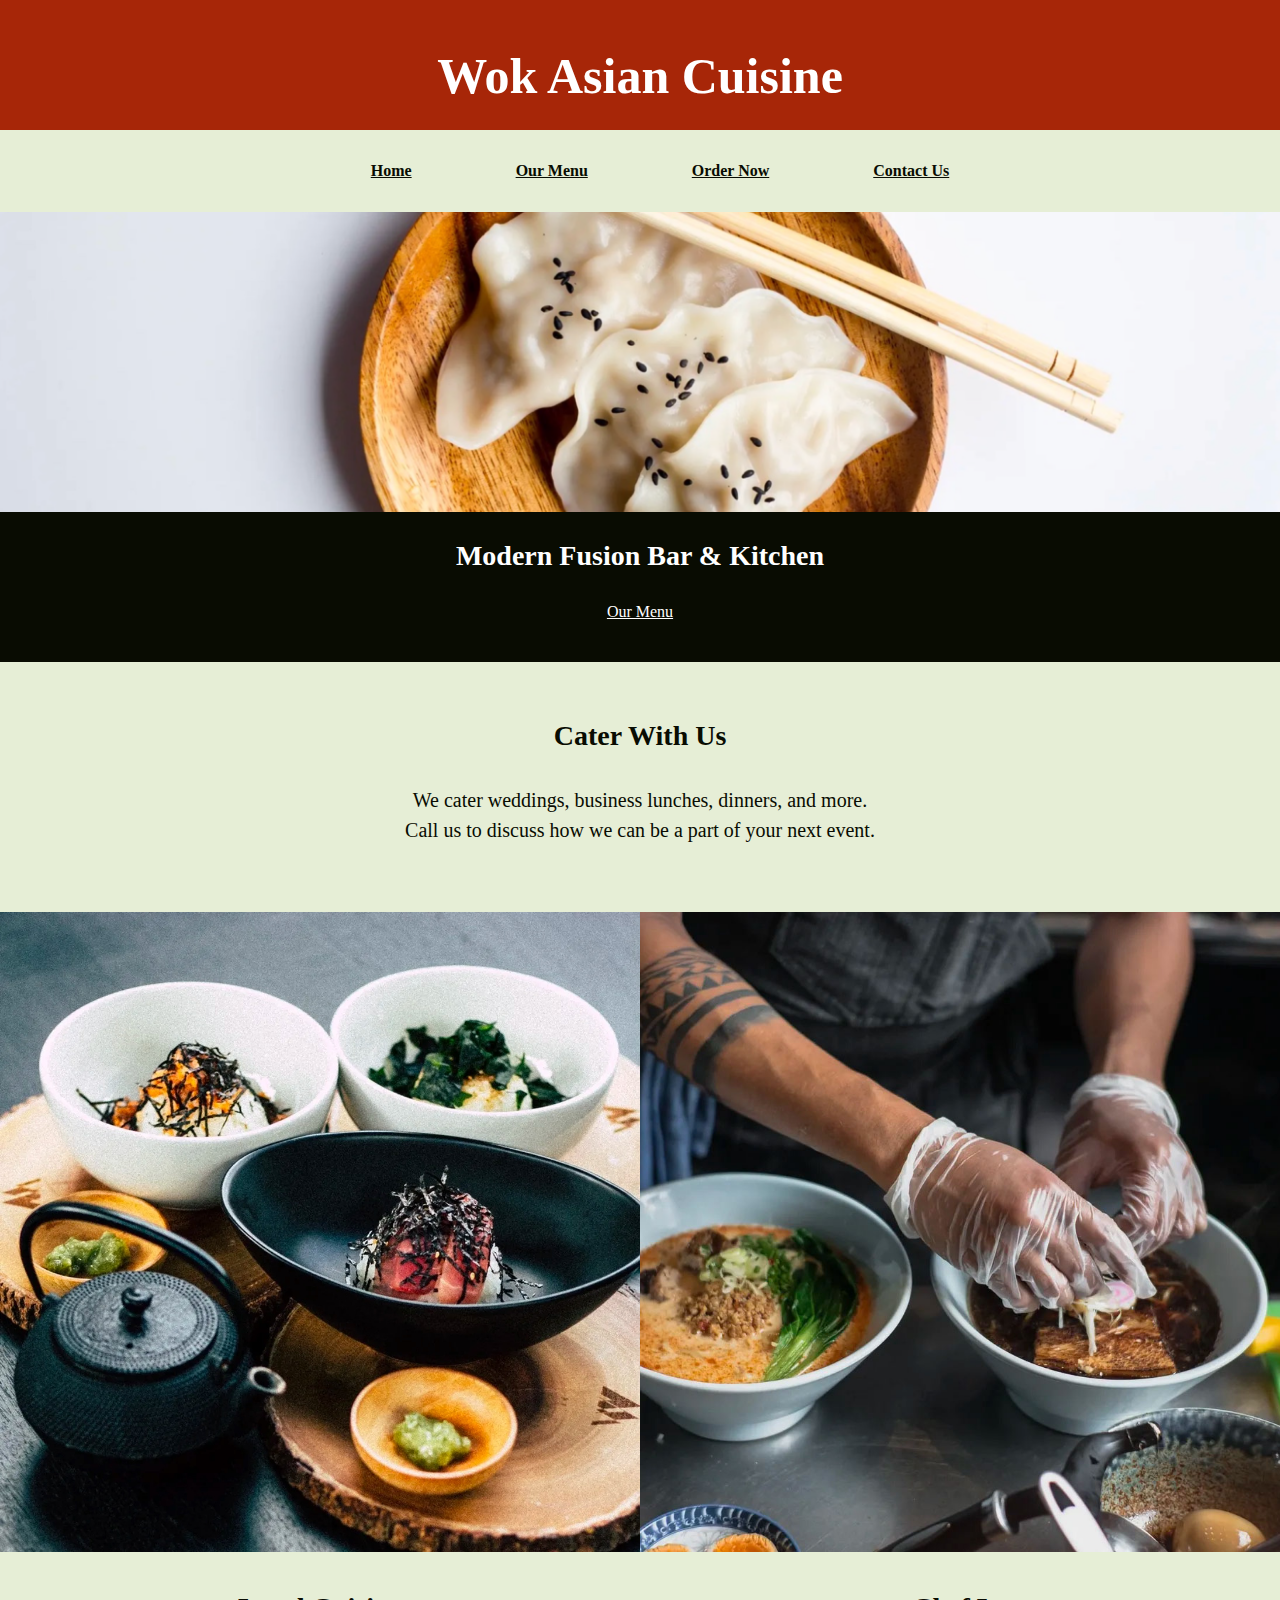
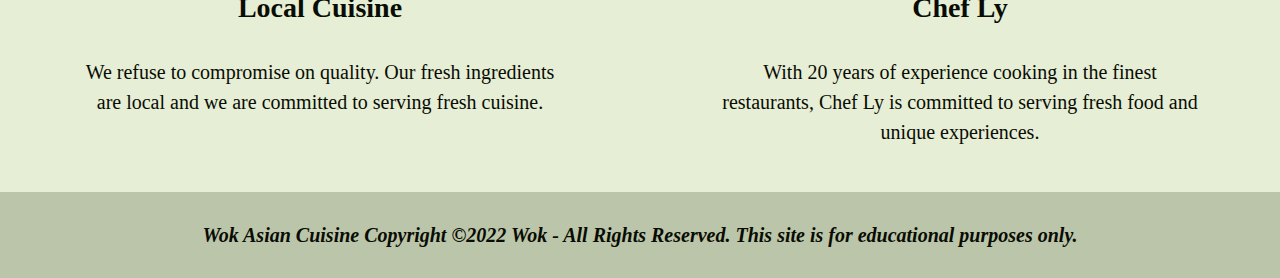
<file: Zaenglein_Final/index.html>
<!DOCTYPE html>
<html lang="en">
    <head>
        <meta charset="UTF-8">
        <title>Wok Asian Cuisine</title>
        <meta name="author" content="Chloe Zaenglein">
        <meta name="description" content="Wok Asian Cuisine web page">
		<link rel="icon" href="final/favicon.ico" type="image/x-icon">
        <link rel="stylesheet" href="styles_final.css">
    </head> 
    <body>
        <header>
            <h1><a href="index.html">Wok Asian Cuisine</a></h1>
        </header>
        <nav>
            <ul>
                <li><a href="index.html">Home</a></li>
                <li><a href="#">Our Menu</a></li>
                <li><a href="#">Order Now</a></li>
                <li><a href="contact.html">Contact Us</a></li>
            </ul>
        </nav>
        <main>
            <section class="home-img">
                <img src="header-img.png" alt="Warm skillet-fried dumplings topped with sesame seeds.">
            </section>  
            <section class="menu">
                <h2>Modern Fusion Bar & Kitchen</h2>
                <a href="#">Our Menu</a>
            </section>

                <section class="cater">
                    <h3>Cater With Us</h3>
                    <p>We cater weddings, business lunches, dinners, and more. <br> Call us to discuss how we can be a part of your next event.</p>
                </section>           
        </main>
        <section id="grid-container">
                <section id="cuisine">
                    <img src="local.jpg" alt="Made-to-order sushi bowls with freshly brewed green tea.">
                    <h3>Local Cuisine</h3>
                    <p>We refuse to compromise on quality. Our fresh ingredients are local and we are committed to serving fresh cuisine.</p>
                </section>

                <section id="chef">
                    <img src="chef.jpg" alt="Kitchen head & owner of Wok Asian Cuisine, Chef Ly, preparing dish.">
                    <h3>Chef Ly</h3>
                    <p>With 20 years of experience cooking in the finest restaurants, Chef Ly is committed to serving fresh food and unique experiences.</p>
                </section>
        </section>
        <footer>
            <p>Wok Asian Cuisine
            Copyright &copy;2022 Wok - All Rights Reserved.
            This site is for educational purposes only.</p>
        </footer>
    </body>
</html>
</file>
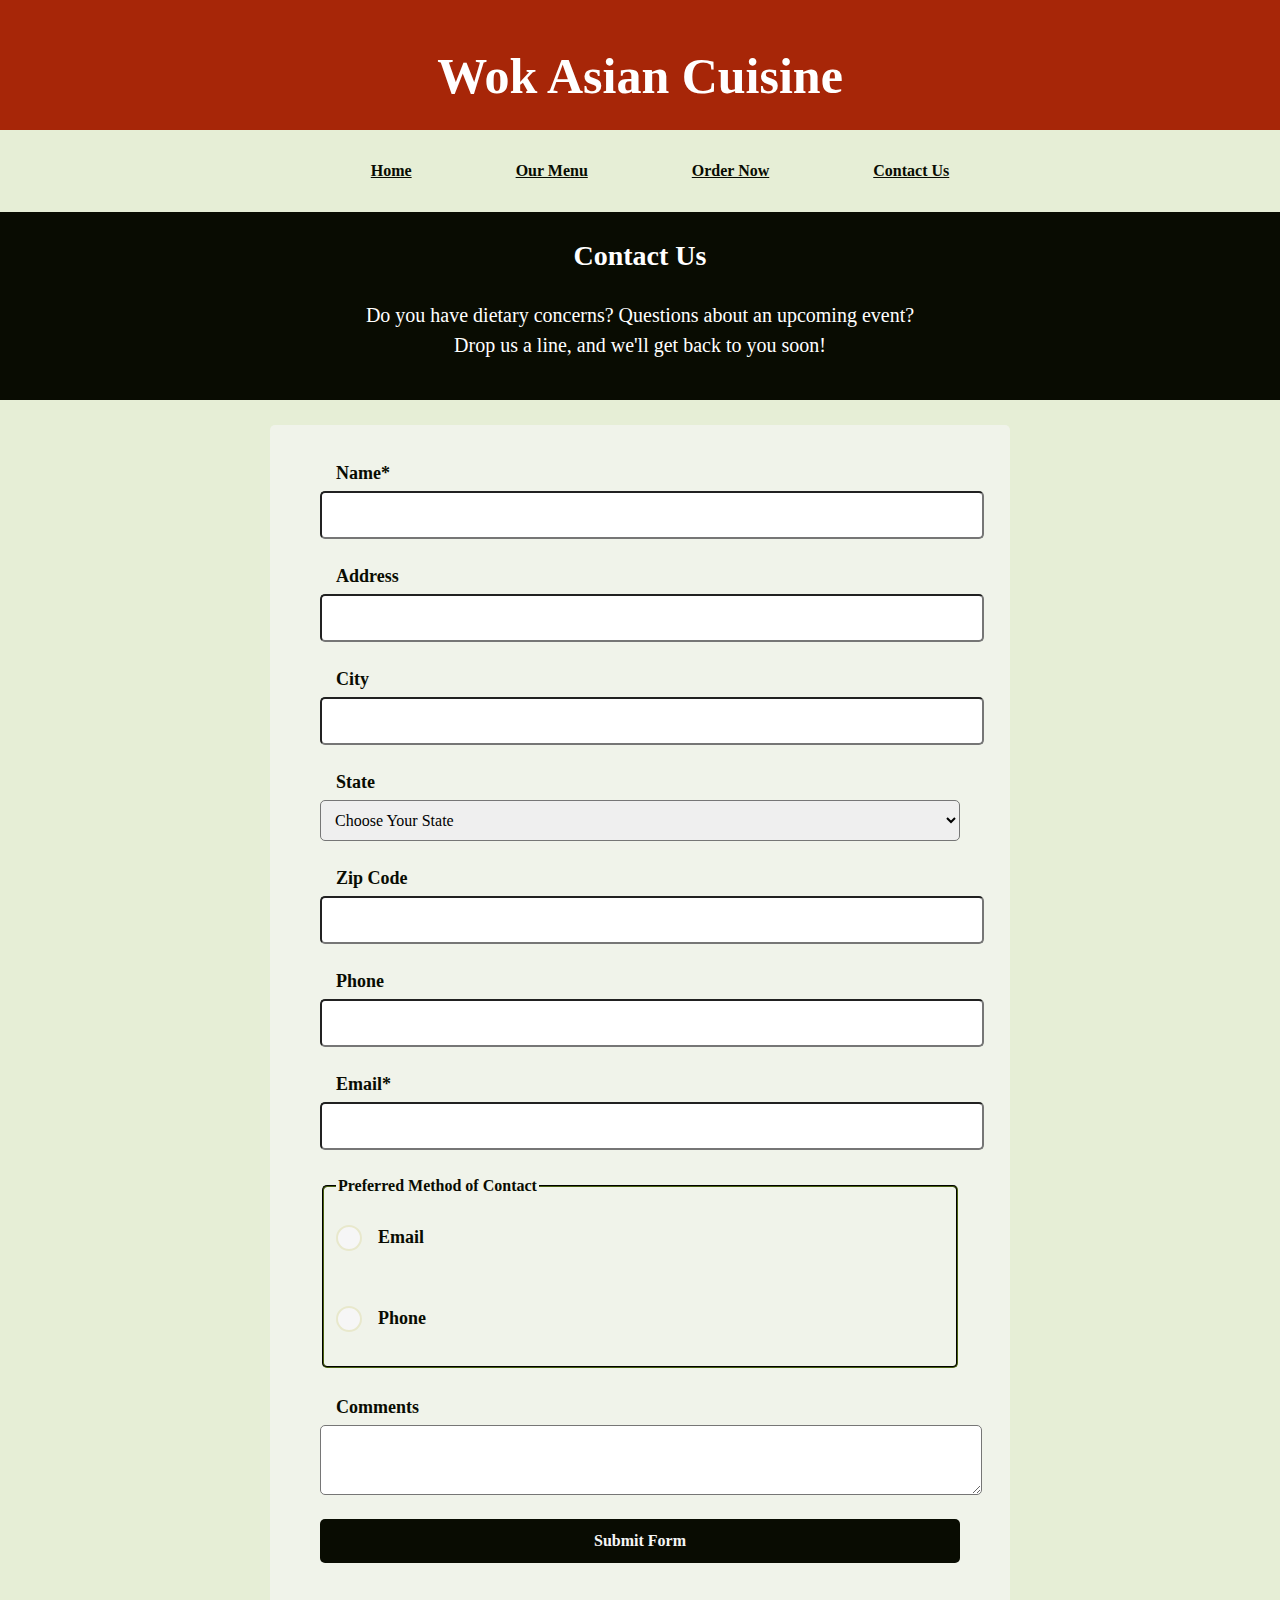
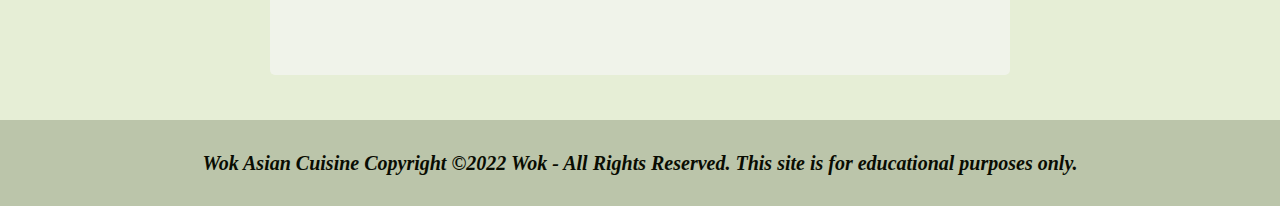
<file: Zaenglein_Final/contact.html>
<!DOCTYPE html>
<html lang="en">
    <head>
        <meta charset="UTF-8">
        <title>Contact Us|Wok Asian Cuisine</title>
        <meta name="author" content="Chloe Zaenglein">
        <meta name="description" content="Wok Asian Cuisine contact page">
		<link rel="icon" href="final/favicon.ico" type="image/x-icon">
        <link rel="stylesheet" href="styles_final.css">
    </head>
    <body id="contact-us">
        <header>
            <h1><a href="index.html">Wok Asian Cuisine</a></h1>
        </header>
        <nav>
            <ul>
                <li><a href="index.html">Home</a></li>
                <li><a href="#menu">Our Menu</a></li>
                <li><a href="#">Order Now</a></li>
                <li><a href="contact.html">Contact Us</a></li>
            </ul>
        </nav>
        <main class="contact">
            <section class="kitchen">
                <h2>Contact Us</h2>
                <p>Do you have dietary concerns? Questions about an upcoming event? <br> Drop us a line, and we'll get back to you soon!</p>
            </section>
        </main>
		<section class="form-style">
			<form action="https://wp.zybooks.com/form-viewer.php" method="POST">
				<p>
					<label for="name">Name*</label>
					<input type="text" id="name" name="name">
				</p>
				<p>
					<label for="address">Address</label>
					<input type="text" id="address" name="address">
				</p>
				<p>
					<label for="city">City</label>
					<input type="text" id="city" name="city">
				</p>
				<p>
					<label for="states">State</label>
					<select id="states" name="states">
						<option value="states">Choose Your State</option>
						<option value="AL">Alabama</option>
						<option value="AK">Alaska</option>
						<option value="AZ">Arizona</option>
						<option value="AR">Arkansas</option>
						<option value="CA">California</option>
						<option value="CO">Colorado</option>
						<option value="CT">Connecticut</option>
						<option value="DE">Delaware</option>
						<option value="DC">District Of Columbia</option>
						<option value="FL">Florida</option>
						<option value="GA">Georgia</option>
						<option value="HI">Hawaii</option>
						<option value="ID">Idaho</option>
						<option value="IL">Illinois</option>
						<option value="IN">Indiana</option>
						<option value="IA">Iowa</option>
						<option value="KS">Kansas</option>
						<option value="KY">Kentucky</option>
						<option value="LA">Louisiana</option>
						<option value="ME">Maine</option>
						<option value="MD">Maryland</option>
						<option value="MA">Massachusetts</option>
						<option value="MI">Michigan</option>
						<option value="MN">Minnesota</option>
						<option value="MS">Mississippi</option>
						<option value="MO">Missouri</option>
						<option value="MT">Montana</option>
						<option value="NE">Nebraska</option>
						<option value="NV">Nevada</option>
						<option value="NH">New Hampshire</option>
						<option value="NJ">New Jersey</option>
						<option value="NM">New Mexico</option>
						<option value="NY">New York</option>
						<option value="NC">North Carolina</option>
						<option value="ND">North Dakota</option>
						<option value="OH">Ohio</option>
						<option value="OK">Oklahoma</option>
						<option value="OR">Oregon</option>
						<option value="PA">Pennsylvania</option>
						<option value="RI">Rhode Island</option>
						<option value="SC">South Carolina</option>
						<option value="SD">South Dakota</option>
						<option value="TN">Tennessee</option>
						<option value="TX">Texas</option>
						<option value="UT">Utah</option>
						<option value="VT">Vermont</option>
						<option value="VA">Virginia</option>
						<option value="WA">Washington</option>
						<option value="WV">West Virginia</option>
						<option value="WI">Wisconsin</option>
						<option value="WY">Wyoming</option>
					</select>
				</p>
				<p>
					<label for="zip-code">Zip Code</label>
					<input type="number" id="zip-code" name="zip-code">
				</p>
				<p>
					<label for="phone">Phone</label>
					<input type="number" id="phone" name="phone">
				</p>
				<p>
					<label for="email">Email*</label>
					<input type="email" id="email" name="email">
				</p>
				<fieldset>
					<legend>Preferred Method of Contact</legend>
					<p>
						<input type="radio" name="email" value="email">
						<label for="email">Email</label>
					</p>
					<p>
						<input type="radio" name="phone" value="phone">
						<label for="phone">Phone</label>
					</p>
				</fieldset>
				<p>
					<label for="comments">Comments</label>
					<textarea id="comments" name="comments"></textarea>
				</p>
				<p>
					<input type="submit" value="Submit Form">
			</form>
		</section>
		<footer>
            <p>Wok Asian Cuisine
            Copyright &copy;2022 Wok - All Rights Reserved.
            This site is for educational purposes only.</p>
        </footer>
    </body>
</html>
</file>
<file: Zaenglein_Final/styles_final.css>
* {
    font-family: Georgia, Georgia, 'Times New Roman', Times, serif;
    line-height: 1.5;
}
body {
    width: 1280px;
    text-align: center;
    background-color: #e6eed6;
    margin: 0 auto;
    color: #090c02
}
header {
    height: 50px;
    padding-top: 5px;
    padding-bottom: 75px;
    background-color: #a72608;

}
h1 {
    font-size: 50px;
    font-family: Georgia;
    
}
h1 a {
    margin: 0;
    padding: 30px;
    text-decoration: none;
    color: #ffffff;
}
nav { 
    padding-top: 3px;
    padding-bottom: 3px;
    margin: 0 auto;
    text-align: center;
}
nav li {
    list-style: none;
    text-align: center;
    padding: 10px;
    padding-left: 50px;
    padding-right: 50px;
    display: inline-block;
}
nav a {
    font-family: Georgia;
    color: #090c02;
    font-weight: bold;
}
nav a:hover {
    background-color: #090c02;
    padding: 7px;
    color: #FFFFFF;
    border-radius: 2px;
}
main {
    background-color: #090c02;
    color: #FFFFFF;
    display: grid;
    gap: 0;
}
.home-img {
    width: 1280px;
    height: 300px;
}
main img {
    width: 100%;
    height: 300px;
    object-fit: cover;
}
.menu {
    height: 150px;
}
main h2, main a, main h3, main p {
    font-family: Georgia;
}
.menu, main a {
    color: #FFFFFF;
}
main a:hover {
    color: #FFFFFF;
}
h2, h3 {
    font-size: 28px;
}
p {
    font-size: 20px;
}
.cater {
    background-color: #e6eed6;
    color: #090c02;
    height: 200px;
    padding-top: 25px;
    padding-bottom: 25px;
}
#grid-container {
    width: auto;
    margin: 0px auto;
    display: grid;
    grid-template-columns: auto auto;
    background-color:#e6eed6;
    padding-bottom: 25px;
}
#cuisine img, #chef img {
    width:640px;
    height:auto;
}
#cuisine, #chef {
    grid-area:auto;
}
#cuisine p, #chef p {
    padding: 0px 75px ;
    font-family: Georgia;
}
footer {
    float: inherit;
    clear: both;
    background-color: #bbc5aa;
    font-size: 18px;
    font-style: italic;
    text-align: center;
    font-weight: bold;
    padding: 8px 0;
}
#kitchen img {
    width: 1280px;
    height: 300px;
}
.contact, .form-style {
    display: grid;
    padding-bottom: 20px;
}
.form-style {
    background-position: center;
    background-size: auto 2000px;
    height: 1300px;
    text-align: left;
}
form {
	width: 640px;
	margin: 25px auto;
	background-color: rgba(246, 246, 246, 0.6);
	padding: 15px 50px; 
	color: #090c02;
	border-radius: 5px;
}
input, label, select, textarea {
	display: block;
	width: 100%;
}
label {
	margin: 0 0 4px 16px;
	font-weight: bold;
    font-size: 18px;
}
input, select, textarea {
	padding: 10px;
	font-size: 16px;
	margin-bottom: 24px;
	border-radius: 5px;
	border-style: 1px inset #090c02;
    font-family: Georgia;

}
#states{
    cursor: pointer;
}
fieldset {
	margin-bottom: 26px;
	border-radius: 5px;
	border-color: #090c02;
	display: grid;
	grid-column: 1fr; 
	grid-row-gap: 10px;
}
legend {
	font-weight: bold;
}
fieldset label {
	margin-left: 0;
}
input[type=submit] {
	background-color: #090c02;
	border: 0;
	color: #F6F6F6;
	font: 18px;
	font-weight: bold;
    cursor: pointer;
}
input:invalid, select:invalid, textarea:invalid {
	border: solid 4px #BB371A;
	box-shadow: -6px 6px 10px #090c02;
}
input:focus, select:focus, textarea:focus {
	outline: solid 3px #090c02;
}
input[type=submit]:focus {
	outline: 3px solid #EF6024;
}

input[type=radio] + label {
    cursor: pointer;
    display: flex;
    align-items: center;
}
input[type=radio] {
    appearance: none;
    margin: 0;
    padding: 0;
    border: none;
    font-size: 0;
    border-radius: 0;
}
input[type=radio] + label::before {
    content: "\00a0"; 
    font-size: 2.25em;
    line-height: 0.65;
    border-radius: 50%;
    display: inline-block;  
    height: 20px;
    width: 22px;
    text-align: center;
    margin-right: 16px;
    border: 2px solid #E8E8CC; 
    background-color: #F6F6F6;
    padding-bottom: 2px;
}
input[type=radio]:checked + label::before {
    content: "\2022";
    color: #F6F6F6;
    background: #090c02;
}

input[type=radio]:focus{
    outline: none;
}
</file>
